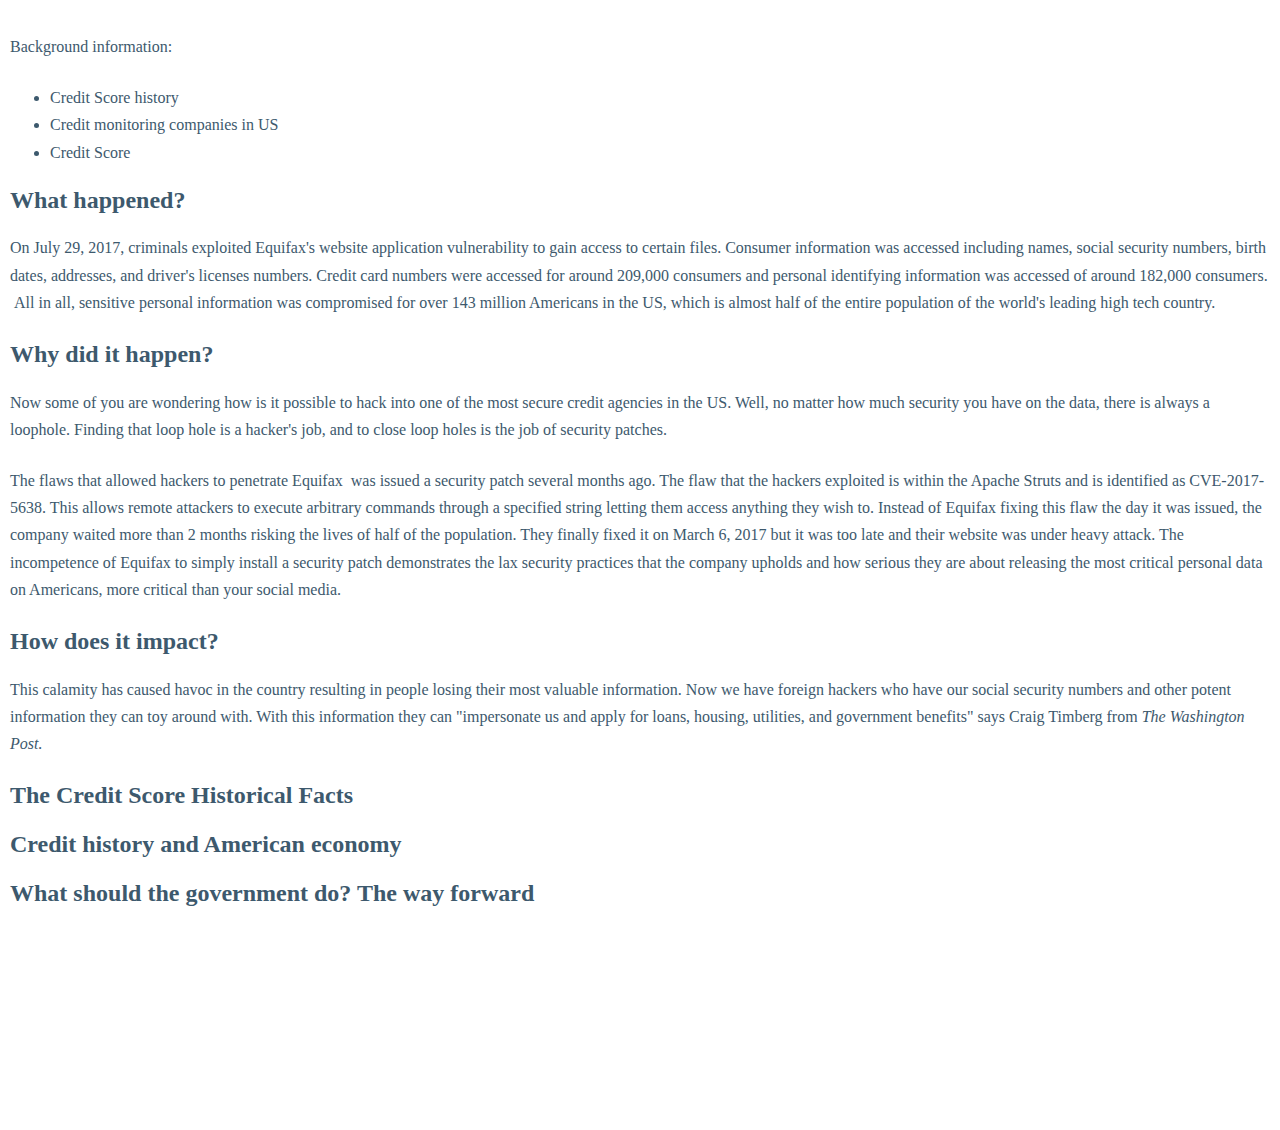
<file: resources/images/Edit Post ‹ My Reflections — WordPress.com_files/saved_resource.html>
<!DOCTYPE html>
<!-- saved from url=(0063)https://wordpress.com/post/reflectionsbylava.wordpress.com/1347 -->
<html style="overflow-y: hidden;"><head><meta http-equiv="Content-Type" content="text/html; charset=UTF-8"><style id="mceDefaultStyles" type="text/css">.mce-content-body div.mce-resizehandle {position: absolute;border: 1px solid black;box-sizing: box-sizing;background: #FFF;width: 7px;height: 7px;z-index: 10000}.mce-content-body .mce-resizehandle:hover {background: #000}.mce-content-body img[data-mce-selected],.mce-content-body hr[data-mce-selected] {outline: 1px solid black;resize: none}.mce-content-body .mce-clonedresizable {position: absolute;outline: 1px dashed black;opacity: .5;filter: alpha(opacity=50);z-index: 10000}.mce-content-body .mce-resize-helper {background: #555;background: rgba(0,0,0,0.75);border-radius: 3px;border: 1px;color: white;display: none;font-family: sans-serif;font-size: 12px;white-space: nowrap;line-height: 14px;margin: 5px 10px;padding: 5px;position: absolute;z-index: 10001}
.mce-visual-caret {position: absolute;background-color: black;background-color: currentcolor;}.mce-visual-caret-hidden {display: none;}*[data-mce-caret] {position: absolute;left: -1000px;right: auto;top: 0;margin: 0;padding: 0;}
.mce-content-body .mce-offscreen-selection {position: absolute;left: -9999999999px;max-width: 1000000px;}.mce-content-body *[contentEditable=false] {cursor: default;}.mce-content-body *[contentEditable=true] {cursor: text;}
.hiddenSpellError{border-bottom:2px solid red;cursor:default;}.hiddenGrammarError{border-bottom:2px solid green;cursor:default;}.hiddenSuggestion{border-bottom:2px solid blue;cursor:default;}</style><link rel="stylesheet" type="text/css" id="u0" href="./content.min.css"><link rel="stylesheet" type="text/css" id="u1" href="./wp-content.css"><link rel="stylesheet" type="text/css" id="u2" href="./dashicons(1).css"><link rel="stylesheet" type="text/css" id="u3" href="./editor.css"><link rel="stylesheet" type="text/css" id="u4" href="./css"></head><body id="tinymce" class="mce-content-body content post-type-post post-status-draft post-format-standard locale-en-us mceContentBody webkit wp-editor html5-captions wp-autoresize has-focus" data-id="tinymce-1" contenteditable="true" dir="ltr" style="overflow-y: hidden; padding-left: 1px; padding-right: 1px; padding-bottom: 50px;" data-mce-style="overflow-y: auto; padding-left: 1px; padding-right: 1px; padding-bottom: 50px;"><p>Background information:</p><ul><li>Credit Score history&nbsp;</li><li>Credit monitoring companies in US&nbsp;</li><li>Credit Score &nbsp;&nbsp;</li></ul><h2>What happened?</h2><p>On July 29, 2017, criminals exploited Equifax's website application vulnerability to gain access to certain files. Consumer information was accessed including names, social security numbers, birth dates, addresses, and driver's licenses numbers. Credit card numbers were accessed for around 209,000 consumers and personal identifying information was accessed of around 182,000 consumers. &nbsp;All in all, sensitive personal information was compromised for over 143 million Americans in the US, which is almost half of the entire population of the world's leading high tech country.</p><h2>Why did it happen?</h2><p>Now some of you are wondering how is it possible to hack into one of the most secure credit agencies in the US. Well, no matter how much security you have on the data, there is always a loophole. Finding that loop hole is a hacker's job, and to close loop holes is the job of security patches.</p><p>The flaws that allowed hackers to penetrate Equifax &nbsp;was issued a security patch several months ago. The flaw that the hackers exploited is within the Apache Struts and is identified as CVE-2017-5638. This allows remote attackers to execute arbitrary commands through a specified string letting them access anything they wish to. Instead of Equifax fixing this flaw the day it was issued, the company waited more than 2 months risking the lives of half of the population. They finally fixed it on March 6, 2017 but it was too late and their website was under heavy attack. The incompetence of Equifax to simply install a security patch demonstrates the lax security practices that the company upholds and how serious they are about releasing the most critical personal data on Americans, more critical than your social media.</p><h2>How does it impact?</h2><p>This calamity has caused havoc in the country resulting in people losing their most valuable information. Now we have foreign hackers who have our social security numbers and other potent information they can toy around with. With this information they can "impersonate us and apply for loans, housing, utilities, and government benefits" says Craig Timberg from <em>The Washington Post.&nbsp;</em></p><h2>The Credit Score Historical Facts</h2><h2>Credit history and American economy</h2><h2>What should the government do? The way forward</h2><p><br></p><p><br></p><p><br></p></body></html>
</file>
<file: resources/images/Edit Post ‹ My Reflections — WordPress.com_files/wp-content.css>
/* Additional default styles for the editor */

html {
	cursor: text;
}

body {
	font-family: Georgia, "Times New Roman", "Bitstream Charter", Times, serif;
	font-size: 16px;
	line-height: 1.5;
	color: #333;
	margin: 9px 10px;
	max-width: 100%;
	-webkit-font-smoothing: antialiased !important;
}

body.rtl {
	font-family: Tahoma, "Times New Roman", "Bitstream Charter", Times, serif;
}

body.locale-he-il {
	font-family: Arial, "Times New Roman", "Bitstream Charter", Times, serif;
}

body.wp-autoresize {
	overflow: visible !important;
	/* The padding ensures margins of the children are contained in the body. */
	padding-top: 1px !important;
	padding-bottom: 1px !important;
	padding-left: 0 !important;
	padding-right: 0 !important;
}

/* When font-weight is different than the default browser style,
Chrome and Safari replace <strong> and <b> with spans with inline styles on pasting?! */
body.webkit strong,
body.webkit b {
	font-weight: bold !important;
}

pre {
	font-family: Consolas, Monaco, monospace;
}

td,
th {
	font-family: inherit;
	font-size: inherit;
}

/* For emoji replacement images */
img.emoji {
	display: inline !important;
	border: none !important;
	height: 1em !important;
	width: 1em !important;
	margin: 0 .07em !important;
	vertical-align: -0.1em !important;
	background: none !important;
	padding: 0 !important;
	-webkit-box-shadow: none !important;
	box-shadow: none !important;
}

/* DFW mode */
html.wp-fullscreen,
html.wp-fullscreen body#tinymce {
	width: auto;
	max-width: none;
	min-height: 0;
	overflow: hidden;
	color: #333;
	background: transparent;
}

.aligncenter,
dl.aligncenter,
.html5-captions .wp-caption.aligncenter {
	display: block;
	margin-left: auto;
	margin-right: auto;
}

.alignleft {
	float: left;
}

.alignright {
	float: right;
}

.wp-caption {
	border: 1px solid #ddd;
	text-align: center;
	background-color: #f3f3f3;
	padding-top: 4px;
	margin: 10px 0;
}

.html5-captions .wp-caption {
	border: none;
	background-color: transparent;
	margin: 0;
	padding: 0;
}

.mceIEcenter {
	text-align: center;
}

.wp-caption img {
	margin: 0;
	padding: 0;
	border: 0 none;
}

div.mceTemp {
	-ms-user-select: element;
}

dl.wp-caption,
dl.wp-caption * {
	-webkit-user-drag: none;
}

.wp-caption-dd {
	font-size: 11px;
	line-height: 17px;
	padding: 0 4px 5px;
	margin: 0;
}

/* Remove blue highlighting of selected images in WebKit */
img[data-mce-selected]::selection {
	background-color: transparent;
}

/* Styles for the WordPress plugins */
.mce-content-body img[data-mce-placeholder] {
	border-radius: 0;
	padding: 0;
}

.mce-content-body img[data-wp-more] {
	border: 0;
	-webkit-box-shadow: none;
	box-shadow: none;
	width: 96%;
	height: 16px;
	display: block;
	margin: 15px auto 0;
	outline: 0;
	cursor: default;
}

.mce-content-body img[data-mce-placeholder][data-mce-selected] {
	outline: 1px dotted #888;
}

.mce-content-body img[data-wp-more="more"] {
	background: transparent url( images/more.png ) repeat-y scroll center center;
}

.mce-content-body img[data-wp-more="nextpage"] {
    background: transparent url( images/pagebreak.png ) repeat-y scroll center center;
}

/* Gallery, audio, video placeholders */
.mce-content-body img.wp-media {
	border: 1px solid #aaa;
	background-color: #f2f2f2;
	background-repeat: no-repeat;
	background-position: center center;
	width: 99%;
	height: 250px;
	outline: 0;
	cursor: pointer;
}

.mce-content-body img.wp-media:hover {
	background-color: #ededed;
	border-color: #777;
}

.mce-content-body img.wp-media.wp-media-selected {
	background-color: #d8d8d8;
	border-color: #777;
}

.mce-content-body img.wp-media.wp-gallery {
	background-image: url(images/gallery.png);
}

/* Image resize handles */
.mce-content-body div.mce-resizehandle {
	border-color: #777;
	width: 7px;
	height: 7px;
}

.mce-content-body img[data-mce-selected] {
	outline: 1px solid #777;
}

.mce-content-body img[data-mce-resize="false"] {
	outline: 0;
}

audio,
video,
embed {
	display: -moz-inline-stack;
	display: inline-block;
}

audio {
	visibility: hidden;
}

/**
 * WP Views
 */

.wpview-wrap {
	width: 99.99%; /* All IE need hasLayout, incl. 11 (ugh, not again!!) */
	position: relative;
	clear: both;
}

/* delegate the handling of the selection to the wpview tinymce plugin */
.wpview-wrap,
.wpview-wrap * {
	-moz-user-select: none;
	-webkit-user-select: none;
	-ms-user-select: none;
	user-select: none;
}

/* hide the shortcode content, but allow the content to still be selected */
.wpview-wrap .wpview-clipboard,
.wpview-wrap > p {
	position: absolute;
	top: 0;
	left: 0;
	z-index: -1;
	clip: rect(1px 1px 1px 1px); /* IE7 */
	clip: rect(1px, 1px, 1px, 1px);
	overflow: hidden;
	outline: 0;
	padding: 0;
	border: 0;
	width: 1px;
	height: 1px;
}

/* An ugly box will appear when this is focussed in IE, so we'll move it outside the window. */
.wpview-wrap.wpview-selection-before > p,
.wpview-wrap.wpview-selection-after > p {
	left: -10000px;
}

.wpview-wrap .wpview-clipboard,
.wpview-wrap .wpview-clipboard *,
.wpview-wrap > p {
	-moz-user-select: text;
	-webkit-user-select: text;
	-ms-user-select: text;
	user-select: text;
}

.has-focus .wpview-wrap.wpview-selection-before:before,
.has-focus .wpview-wrap.wpview-selection-after:before {
	content: '';
	margin: 0;
	padding: 0;
	position: absolute;
	top: -2px;
	left: -3px;
	bottom: -2px;
	width: 1px;
	background-color: black;
	background-color: currentcolor;
	opacity: 1;
}

.has-focus .wpview-wrap.wpview-selection-after:before {
	left: auto;
	right: -3px;
}

.has-focus .wpview-wrap.wpview-cursor-hide:before {
	opacity: 0;
}

/**
 * Media previews
 */
.wpview-wrap {
    position: relative;
    margin-bottom: 16px;
	border: 1px solid transparent;
}

.wpview-wrap[data-mce-selected] {
	background-color: rgba(0,0,0,0.1);
	border-color: rgba(0,0,0,0.3);
}

.ie8 .wpview-wrap[data-mce-selected],
.ie7 .wpview-wrap[data-mce-selected] {
	background-color: #e5e5e5;
	border-color: #777;
}

.wpview-overlay {
	position: absolute;
	top: 0;
	right: 0;
	bottom: 0;
	left: 0;
}

.wpview-wrap[data-mce-selected] .wpview-overlay {
	display: none;
}

.wpview-wrap .loading-placeholder {
	border: 1px dashed #ccc;
	padding: 10px;
}

.wpview-wrap[data-mce-selected] .loading-placeholder {
	border-color: transparent;
}

/* A little "loading" animation, not showing in IE < 10 */
.wpview-wrap .wpview-loading {
	width: 60px;
	height: 5px;
	overflow: hidden;
	background-color: transparent;
	margin: 10px auto 0;
}

.wpview-wrap .wpview-loading ins {
	background-color: #333;
	margin: 0 0 0 -60px;
	width: 60px;
	height: 5px;
	display: block;
	-webkit-animation: wpview-loading 1.3s infinite 1s linear;
	animation: wpview-loading 1.3s infinite 1s linear;
}

@-webkit-keyframes wpview-loading {
	0% {
		margin-left: -60px;
	}
	100% {
		margin-left: 60px;
	}
}

@keyframes wpview-loading {
	0% {
		margin-left: -60px;
	}
	100% {
		margin-left: 60px;
	}
}

.wpview-wrap .wpview-content > iframe {
	max-width: 100%;
	background: transparent;
}

.wpview-error {
	border: 1px solid #dedede;
	padding: 1em 0;
	margin: 0;
	word-wrap: break-word;
}

.wpview-wrap[data-mce-selected] .wpview-error {
	border-color: transparent;
}

.wpview-error .dashicons,
.loading-placeholder .dashicons {
	display: block;
	margin: 0 auto;
	width: 32px;
	height: 32px;
	font-size: 32px;
}

.wpview-error p {
	margin: 0;
	text-align: center;
	font-family: 'Open Sans', sans-serif;
}

.wpview-type-gallery:after {
    content: '';
	display: table;
    clear: both;
}

.wpview-type-contact-form {
	padding: 20px;
	text-align: center;
}

.wpview-type-contact-form button {
	width: 300px;
	height: 40px;
	font-size: 16px;
	background: #fff;
	color: #2e4453;
	border: 1px solid #c8d7e1;
	border-radius: 4px;
}

.wpview-type-contact-form-field {
	border: none;
	padding: 0;
	width: 300px;
	margin: 0 auto 10px;
}

.wpview-type-contact-form-field label,
.wpview-type-contact-form-field legend {
	text-align: left;
	width: 100%;
}

.wpview-type-contact-form-field label {
	display: block;
	margin: 5px 0;
}

.wpview-type-contact-form-field input[type=text],
.wpview-type-contact-form-field textarea,
.wpview-type-contact-form-field select {
	width: 100%;
	font-size: 16px;
	padding: 7px 14px;
	box-sizing: border-box;
	border: 1px solid #c8d7e1;
}

.wpview-type-contact-form-field select {
	background: #fff;
	height: 40px;
}

.gallery img[data-mce-selected]:focus {
	outline: none;
}

.gallery a {
	cursor: default;
}

.gallery {
	margin: auto -6px;
	padding: 6px 0;
	line-height: 1;
	overflow-x: hidden;
}

.ie7 .gallery,
.ie8 .gallery {
	margin: auto;
}

.gallery .gallery-item {
	float: left;
	margin: 0;
	text-align: center;
	padding: 6px;
	-webkit-box-sizing: border-box;
	-moz-box-sizing: border-box;
	box-sizing: border-box;
}

.ie7 .gallery .gallery-item,
.ie8 .gallery .gallery-item {
	padding: 6px 0;
}

.gallery .gallery-caption,
.gallery .gallery-icon {
	margin: 0;
}

.gallery .gallery-caption {
	font-size: 13px;
	margin: 4px 0;
}

.gallery-columns-1 .gallery-item {
	width: 100%;
}

.gallery-columns-2 .gallery-item {
	width: 50%;
}

.gallery-columns-3 .gallery-item {
	width: 33.333%;
}

.ie8 .gallery-columns-3 .gallery-item,
.ie7 .gallery-columns-3 .gallery-item {
	width: 33%;
}

.gallery-columns-4 .gallery-item {
	width: 25%;
}

.gallery-columns-5 .gallery-item {
	width: 20%;
}

.gallery-columns-6 .gallery-item {
	width: 16.665%;
}

.gallery-columns-7 .gallery-item {
	width: 14.285%;
}

.gallery-columns-8 .gallery-item {
	width: 12.5%;
}

.gallery-columns-9 .gallery-item {
	width: 11.111%;
}

.gallery img {
	max-width: 100%;
	height: auto;
	border: none;
	padding: 0;
}

img.wp-oembed {
	border: 1px dashed #888;
	background: #f7f5f2 url(images/embedded.png) no-repeat scroll center center;
	width: 300px;
	height: 250px;
	outline: 0;
}

/* rtl */
.rtl .gallery .gallery-item {
	float: right;
}

@media print,
	(-o-min-device-pixel-ratio: 5/4),
	(-webkit-min-device-pixel-ratio: 1.25),
	(min-resolution: 120dpi) {

	.mce-content-body img.mce-wp-more {
		background-image: url( images/more-2x.png );
		background-size: 1900px 20px;
	}

	.mce-content-body img.mce-wp-nextpage {
    	background-image: url( images/pagebreak-2x.png );
		background-size: 1900px 20px;
	}
}
</file>
<file: resources/images/Edit Post ‹ My Reflections — WordPress.com_files/dashicons(1).css>
@font-face{font-family:dashicons;src:url(../fonts/dashicons.eot);}@font-face{font-family:dashicons;src:url([data-uri]) format('woff'),	url(../fonts/dashicons.ttf) format("truetype"),	url(../fonts/dashicons.svg#dashicons) format("svg");font-weight:normal;font-style:normal;}.dashicons,
.dashicons-before:before{display:inline-block;width:20px;height:20px;font-size:20px;line-height:1;font-family:dashicons;text-decoration:inherit;font-weight:normal;font-style:normal;vertical-align:top;text-align:center;-webkit-transition:color .1s ease-in 0;transition:color .1s ease-in 0;-webkit-font-smoothing:antialiased;-moz-osx-font-smoothing:grayscale;}.dashicons-menu:before{content:"\f333";}.dashicons-admin-site:before{content:"\f319";}.dashicons-dashboard:before{content:"\f226";}.dashicons-admin-media:before{content:"\f104";}.dashicons-admin-page:before{content:"\f105";}.dashicons-admin-comments:before{content:"\f101";}.dashicons-admin-appearance:before{content:"\f100";}.dashicons-admin-plugins:before{content:"\f106";}.dashicons-admin-users:before{content:"\f110";}.dashicons-admin-tools:before{content:"\f107";}.dashicons-admin-settings:before{content:"\f108";}.dashicons-admin-network:before{content:"\f112";}.dashicons-admin-generic:before{content:"\f111";}.dashicons-admin-home:before{content:"\f102";}.dashicons-admin-collapse:before{content:"\f148";}.dashicons-filter:before{content:"\f536";}.dashicons-admin-customizer:before{content:"\f540";}.dashicons-admin-multisite:before{content:"\f541";}.dashicons-admin-links:before,
.dashicons-format-links:before{content:"\f103";}.dashicons-admin-post:before,
.dashicons-format-standard:before{content:"\f109";}.dashicons-format-image:before{content:"\f128";}.dashicons-format-gallery:before{content:"\f161";}.dashicons-format-audio:before{content:"\f127";}.dashicons-format-video:before{content:"\f126";}.dashicons-format-chat:before{content:"\f125";}.dashicons-format-status:before{content:"\f130";}.dashicons-format-aside:before{content:"\f123";}.dashicons-format-quote:before{content:"\f122";}.dashicons-welcome-write-blog:before,
.dashicons-welcome-edit-page:before{content:"\f119";}.dashicons-welcome-add-page:before{content:"\f133";}.dashicons-welcome-view-site:before{content:"\f115";}.dashicons-welcome-widgets-menus:before{content:"\f116";}.dashicons-welcome-comments:before{content:"\f117";}.dashicons-welcome-learn-more:before{content:"\f118";}.dashicons-image-crop:before{content:"\f165";}.dashicons-image-rotate:before{content:"\f531";}.dashicons-image-rotate-left:before{content:"\f166";}.dashicons-image-rotate-right:before{content:"\f167";}.dashicons-image-flip-vertical:before{content:"\f168";}.dashicons-image-flip-horizontal:before{content:"\f169";}.dashicons-image-filter:before{content:"\f533";}.dashicons-undo:before{content:"\f171";}.dashicons-redo:before{content:"\f172";}.dashicons-editor-bold:before{content:"\f200";}.dashicons-editor-italic:before{content:"\f201";}.dashicons-editor-ul:before{content:"\f203";}.dashicons-editor-ol:before{content:"\f204";}.dashicons-editor-quote:before{content:"\f205";}.dashicons-editor-alignleft:before{content:"\f206";}.dashicons-editor-aligncenter:before{content:"\f207";}.dashicons-editor-alignright:before{content:"\f208";}.dashicons-editor-insertmore:before{content:"\f209";}.dashicons-editor-spellcheck:before{content:"\f210";}.dashicons-editor-distractionfree:before,
.dashicons-editor-expand:before{content:"\f211";}.dashicons-editor-contract:before{content:"\f506";}.dashicons-editor-kitchensink:before{content:"\f212";}.dashicons-editor-underline:before{content:"\f213";}.dashicons-editor-justify:before{content:"\f214";}.dashicons-editor-textcolor:before{content:"\f215";}.dashicons-editor-paste-word:before{content:"\f216";}.dashicons-editor-paste-text:before{content:"\f217";}.dashicons-editor-removeformatting:before{content:"\f218";}.dashicons-editor-video:before{content:"\f219";}.dashicons-editor-customchar:before{content:"\f220";}.dashicons-editor-outdent:before{content:"\f221";}.dashicons-editor-indent:before{content:"\f222";}.dashicons-editor-help:before{content:"\f223";}.dashicons-editor-strikethrough:before{content:"\f224";}.dashicons-editor-unlink:before{content:"\f225";}.dashicons-editor-rtl:before{content:"\f320";}.dashicons-editor-break:before{content:"\f474";}.dashicons-editor-code:before{content:"\f475";}.dashicons-editor-paragraph:before{content:"\f476";}.dashicons-editor-table:before{content:"\f535";}.dashicons-align-left:before{content:"\f135";}.dashicons-align-right:before{content:"\f136";}.dashicons-align-center:before{content:"\f134";}.dashicons-align-none:before{content:"\f138";}.dashicons-lock:before{content:"\f160";}.dashicons-unlock:before{content:"\f528";}.dashicons-calendar:before{content:"\f145";}.dashicons-calendar-alt:before{content:"\f508";}.dashicons-visibility:before{content:"\f177";}.dashicons-hidden:before{content:"\f530";}.dashicons-post-status:before{content:"\f173";}.dashicons-edit:before{content:"\f464";}.dashicons-post-trash:before,
.dashicons-trash:before{content:"\f182";}.dashicons-sticky:before{content:"\f537";}.dashicons-external:before{content:"\f504";}.dashicons-arrow-up:before{content:"\f142";}.dashicons-arrow-down:before{content:"\f140";}.dashicons-arrow-left:before{content:"\f141";}.dashicons-arrow-right:before{content:"\f139";}.dashicons-arrow-up-alt:before{content:"\f342";}.dashicons-arrow-down-alt:before{content:"\f346";}.dashicons-arrow-left-alt:before{content:"\f340";}.dashicons-arrow-right-alt:before{content:"\f344";}.dashicons-arrow-up-alt2:before{content:"\f343";}.dashicons-arrow-down-alt2:before{content:"\f347";}.dashicons-arrow-left-alt2:before{content:"\f341";}.dashicons-arrow-right-alt2:before{content:"\f345";}.dashicons-leftright:before{content:"\f229";}.dashicons-sort:before{content:"\f156";}.dashicons-randomize:before{content:"\f503";}.dashicons-list-view:before{content:"\f163";}.dashicons-exerpt-view:before, .dashicons-excerpt-view:before{content:"\f164";}.dashicons-grid-view:before{content:"\f509";}.dashicons-move:before{content:"\f545";}.dashicons-hammer:before{content:"\f308";}.dashicons-art:before{content:"\f309";}.dashicons-migrate:before{content:"\f310";}.dashicons-performance:before{content:"\f311";}.dashicons-universal-access:before{content:"\f483";}.dashicons-universal-access-alt:before{content:"\f507";}.dashicons-tickets:before{content:"\f486";}.dashicons-nametag:before{content:"\f484";}.dashicons-clipboard:before{content:"\f481";}.dashicons-heart:before{content:"\f487";}.dashicons-megaphone:before{content:"\f488";}.dashicons-schedule:before{content:"\f489";}.dashicons-wordpress:before{content:"\f120";}.dashicons-wordpress-alt:before{content:"\f324";}.dashicons-pressthis:before{content:"\f157";}.dashicons-update:before{content:"\f463";}.dashicons-screenoptions:before{content:"\f180";}.dashicons-cart:before{content:"\f174";}.dashicons-feedback:before{content:"\f175";}.dashicons-cloud:before{content:"\f176";}.dashicons-translation:before{content:"\f326";}.dashicons-tag:before{content:"\f323";}.dashicons-category:before{content:"\f318";}.dashicons-archive:before{content:"\f480";}.dashicons-tagcloud:before{content:"\f479";}.dashicons-text:before{content:"\f478";}.dashicons-media-archive:before{content:"\f501";}.dashicons-media-audio:before{content:"\f500";}.dashicons-media-code:before{content:"\f499";}.dashicons-media-default:before{content:"\f498";}.dashicons-media-document:before{content:"\f497";}.dashicons-media-interactive:before{content:"\f496";}.dashicons-media-spreadsheet:before{content:"\f495";}.dashicons-media-text:before{content:"\f491";}.dashicons-media-video:before{content:"\f490";}.dashicons-playlist-audio:before{content:"\f492";}.dashicons-playlist-video:before{content:"\f493";}.dashicons-controls-play:before{content:"\f522";}.dashicons-controls-pause:before{content:"\f523";}.dashicons-controls-forward:before{content:"\f519";}.dashicons-controls-skipforward:before{content:"\f517";}.dashicons-controls-back:before{content:"\f518";}.dashicons-controls-skipback:before{content:"\f516";}.dashicons-controls-repeat:before{content:"\f515";}.dashicons-controls-volumeon:before{content:"\f521";}.dashicons-controls-volumeoff:before{content:"\f520";}.dashicons-yes:before{content:"\f147";}.dashicons-no:before{content:"\f158";}.dashicons-no-alt:before{content:"\f335";}.dashicons-plus:before{content:"\f132";}.dashicons-plus-alt:before{content:"\f502";}.dashicons-plus-alt2:before{content:"\f543";}.dashicons-minus:before{content:"\f460";}.dashicons-dismiss:before{content:"\f153";}.dashicons-marker:before{content:"\f159";}.dashicons-star-filled:before{content:"\f155";}.dashicons-star-half:before{content:"\f459";}.dashicons-star-empty:before{content:"\f154";}.dashicons-flag:before{content:"\f227";}.dashicons-info:before{content:"\f348";}.dashicons-warning:before{content:"\f534";}.dashicons-share:before{content:"\f237";}.dashicons-share1:before{content:"\f237";}.dashicons-share-alt:before{content:"\f240";}.dashicons-share-alt2:before{content:"\f242";}.dashicons-twitter:before{content:"\f301";}.dashicons-rss:before{content:"\f303";}.dashicons-email:before{content:"\f465";}.dashicons-email-alt:before{content:"\f466";}.dashicons-facebook:before{content:"\f304";}.dashicons-facebook-alt:before{content:"\f305";}.dashicons-networking:before{content:"\f325";}.dashicons-googleplus:before{content:"\f462";}.dashicons-location:before{content:"\f230";}.dashicons-location-alt:before{content:"\f231";}.dashicons-camera:before{content:"\f306";}.dashicons-images-alt:before{content:"\f232";}.dashicons-images-alt2:before{content:"\f233";}.dashicons-video-alt:before{content:"\f234";}.dashicons-video-alt2:before{content:"\f235";}.dashicons-video-alt3:before{content:"\f236";}.dashicons-vault:before{content:"\f178";}.dashicons-shield:before{content:"\f332";}.dashicons-shield-alt:before{content:"\f334";}.dashicons-sos:before{content:"\f468";}.dashicons-search:before{content:"\f179";}.dashicons-slides:before{content:"\f181";}.dashicons-analytics:before{content:"\f183";}.dashicons-chart-pie:before{content:"\f184";}.dashicons-chart-bar:before{content:"\f185";}.dashicons-chart-line:before{content:"\f238";}.dashicons-chart-area:before{content:"\f239";}.dashicons-groups:before{content:"\f307";}.dashicons-businessman:before{content:"\f338";}.dashicons-id:before{content:"\f336";}.dashicons-id-alt:before{content:"\f337";}.dashicons-products:before{content:"\f312";}.dashicons-awards:before{content:"\f313";}.dashicons-forms:before{content:"\f314";}.dashicons-testimonial:before{content:"\f473";}.dashicons-portfolio:before{content:"\f322";}.dashicons-book:before{content:"\f330";}.dashicons-book-alt:before{content:"\f331";}.dashicons-download:before{content:"\f316";}.dashicons-upload:before{content:"\f317";}.dashicons-backup:before{content:"\f321";}.dashicons-clock:before{content:"\f469";}.dashicons-lightbulb:before{content:"\f339";}.dashicons-microphone:before{content:"\f482";}.dashicons-desktop:before{content:"\f472";}.dashicons-laptop:before{content:"\f547";}.dashicons-tablet:before{content:"\f471";}.dashicons-smartphone:before{content:"\f470";}.dashicons-phone:before{content:"\f525";}.dashicons-smiley:before{content:"\f328";}.dashicons-index-card:before{content:"\f510";}.dashicons-carrot:before{content:"\f511";}.dashicons-building:before{content:"\f512";}.dashicons-store:before{content:"\f513";}.dashicons-album:before{content:"\f514";}.dashicons-palmtree:before{content:"\f527";}.dashicons-tickets-alt:before{content:"\f524";}.dashicons-money:before{content:"\f526";}.dashicons-thumbs-up:before{content:"\f529";}.dashicons-thumbs-down:before{content:"\f542";}.dashicons-layout:before{content:"\f538";}.dashicons-paperclip:before{content:"\f546";}
</file>
<file: resources/images/Edit Post ‹ My Reflections — WordPress.com_files/editor.css>
body {
  font-family: "Noto Serif", Georgia, "Times New Roman", Times, serif;
  font-weight: 400;
  -webkit-font-smoothing: antialiased;
  -moz-osx-font-smoothing: grayscale;
  color: #3d596d; }

body {
  font-family: "Noto Serif", Georgia, "Times New Roman", Times, serif;
  font-size: 16px;
  line-height: 1.7;
  margin-top: 32px;
  margin-bottom: 72px; }

p {
  margin: 0 0 24px 0; }
  .mce-content-body p {
    /* To override lightgray/content.min.css */
    line-height: inherit; }
  p:last-child {
    margin-bottom: 0; }

blockquote,
q {
  -webkit-hyphens: none;
      -ms-hyphens: none;
          hyphens: none;
  quotes: none; }

a:link,
a:visited,
a:hover,
a:active {
  color: #00aadc; }

code {
  font-family: Monaco, Consolas, "Andale Mono", "DejaVu Sans Mono", "Courier 10 Pitch", Courier, monospace;
  padding: 1px 4px;
  border-radius: 2px; }

pre {
  background: #f3f6f8;
  font-family: Monaco, Consolas, "Andale Mono", "DejaVu Sans Mono", "Courier 10 Pitch", Courier, monospace;
  padding: 8px;
  overflow-x: auto; }
  pre code {
    background: none;
    padding: 0; }

img {
  max-width: 100%;
  height: auto; }

a img {
  border: 0; }

.ios img {
  -webkit-user-select: none; }

.alignleft {
  margin: 16px 16px 16px 0; }

.alignright {
  margin: 16px 0 16px 16px; }

.html5-captions .wp-caption {
  background: none;
  box-sizing: border-box;
  border: none;
  margin-bottom: 16px;
  max-width: 100%;
  padding-top: 0; }
  .html5-captions .wp-caption.alignleft {
    margin-right: 16px; }
  .html5-captions .wp-caption.alignright {
    margin-left: 16px; }

.wp-caption-dt {
  overflow: hidden; }

/* iOS does not obey max-width if width is set. */
.ios .wp-caption {
  width: auto !important; }

.wp-caption img {
  display: block;
  margin: 0; }

.wp-caption-dd {
  background: #f3f6f8;
  color: #4f748e;
  font-size: 14px;
  line-height: 1.7;
  padding: 16px; }

.wpview-body::before {
  content: '';
  position: absolute;
  top: 0;
  right: 0;
  bottom: 0;
  left: 0;
  cursor: default; }
  .wpview-wrap[data-mce-selected] .wpview-body::before {
    display: none; }

.wpview-wrap iframe {
  display: block;
  width: 100%; }

blockquote {
  padding: 16px;
  margin: 8px 0 24px 0;
  border-left: 2px solid #87a6bc;
  color: #4f748e;
  background: #e9eff3; }

caption,
th,
td {
  font-weight: normal;
  text-align: left; }

table,
th,
td {
  border: 1px solid #c8d7e1; }

table {
  border-collapse: separate;
  border-spacing: 0;
  border-width: 1px 0 0 1px;
  margin: 0 0 1.6em;
  table-layout: fixed;
  /* Prevents HTML tables from becoming too wide */
  width: 100%; }

caption,
th,
td {
  font-weight: normal;
  text-align: left; }

th {
  border-width: 0 1px 1px 0;
  font-weight: 700; }

td {
  border-width: 0 1px 1px 0; }

th, td {
  padding: 0.4em; }

.mce-item-table, .mce-item-table td, .mce-item-table th, .mce-item-table caption {
  border: 1px solid #c8d7e1; }

hr {
  border: 0;
  height: 1px;
  margin: 8px 0;
  background: #c8d7e1; }

/* Styles for formatting the boundaries of anchors and code elements */
.mce-content-body a[data-mce-selected] {
  padding: 0 2px;
  margin: 0 -2px;
  border-radius: 2px;
  box-shadow: 0 0 0 1px rgba(0, 170, 220, 0.2);
  background: rgba(0, 170, 220, 0.2);
  color: #005082; }

.mce-content-body code {
  padding: 2px 4px;
  margin: 0;
  border-radius: 2px;
  color: #2e4453;
  background: #e9eff3; }

.mce-content-body code[data-mce-selected] {
  background: #c8d7e1; }

img.is-transient {
  /**
		This class is applied to images that are currently uploading to the media library from the TinyMCE editor
	*/ }

.wpview-type-simple-payments__wrapper {
  display: -webkit-box;
  display: -ms-flexbox;
  display: flex;
  -webkit-box-orient: vertical;
  -webkit-box-direction: normal;
      -ms-flex-direction: column;
          flex-direction: column;
  padding: 10px; }
  @media (min-width: 481px) {
    .wpview-type-simple-payments__wrapper {
      -webkit-box-orient: horizontal;
      -webkit-box-direction: normal;
          -ms-flex-direction: row;
              flex-direction: row; } }

.wpview-type-simple-payments__image-part {
  -webkit-box-flex: 0;
      -ms-flex: 0 0 30%;
          flex: 0 0 30%;
  margin-bottom: 24px; }
  @media (min-width: 481px) {
    .wpview-type-simple-payments__image-part {
      margin-bottom: 0; } }

.wpview-type-simple-payments__image-figure {
  border: 1px solid #a8bece;
  background-color: #e9eff3;
  margin: 0;
  min-width: 70px;
  padding-top: calc(100% - 2px);
  position: relative; }

.wpview-type-simple-payments__image {
  height: auto;
  left: 50%;
  margin: 0;
  max-height: 100%;
  max-width: 100%;
  position: absolute;
  top: 50%;
  -webkit-transform: translate(-50%, -50%);
          transform: translate(-50%, -50%);
  width: auto; }

.wpview-type-simple-payments__text-part {
  -ms-flex-preferred-size: 100%;
      flex-basis: 100%; }

.mce-content-body .wpview-type-simple-payments__text-part > div:not(.wpview-type-simple-payments__pay-part) {
  line-height: 1.7; }

@media (min-width: 481px) {
  .wpview-type-simple-payments__image-part + .wpview-type-simple-payments__text-part {
    -ms-flex-preferred-size: 70%;
        flex-basis: 70%;
    padding-left: 24px; } }

.wpview-type-simple-payments__title {
  font-weight: bold;
  margin-bottom: 24px; }

.wpview-type-simple-payments__description {
  margin-bottom: 24px; }

.wpview-type-simple-payments__price-part {
  font-weight: bold;
  margin-bottom: 24px; }

.wpview-type-simple-payments__pay-part {
  display: -webkit-box;
  display: -ms-flexbox;
  display: flex; }

.wpview-type-simple-payments__pay-quantity {
  -webkit-box-flex: 0;
      -ms-flex: 0 0 auto;
          flex: 0 0 auto;
  margin-right: 10px; }

.wpview-type-simple-payments__pay-quantity-input {
  border: 1px solid #a8bece;
  padding: 6px 8px;
  max-width: 42px; }

.wpview-type-simple-payments__pay-paypal-button-wrapper {
  -webkit-box-flex: 0;
      -ms-flex: 0 0 auto;
          flex: 0 0 auto; }

.wpview-type-simple-payments__pay-paypal-button-content {
  box-sizing: border-box;
  height: 24px;
  position: relative;
  text-align: center;
  top: 50%;
  -webkit-transform: translateY(-50%);
          transform: translateY(-50%);
  width: 144px;
  padding: 4px 8px; }

.wpview-type-simple-payments__pay-paypal-button-content:before {
  bottom: -1px;
  content: '';
  height: 24px;
  left: -1px;
  position: absolute;
  right: -1px;
  width: 144px;
  background: transparent linear-gradient(whitesmoke, #cccccc) repeat scroll 0px 100%/auto padding-box border-box;
  border-radius: 4px 4px 4px 4px;
  padding: 1px; }

.wpview-type-simple-payments__pay-paypal-button-text {
  display: inline-block;
  height: 12px;
  position: relative;
  text-align: left;
  text-shadow: #cccccc 0px -1px;
  top: -3px;
  width: 43px;
  -webkit-perspective-origin: 21.125px 6px;
          perspective-origin: 21.125px 6px;
  font-family: "Helvetica Neue",Helvetica, Arial, sans-serif;
  font-size: 10px;
  font-style: normal;
  font-weight: 500;
  line-height: normal; }

.wpview-type-simple-payments_paypal-logo {
  display: inline-block;
  height: 17px;
  position: relative;
  vertical-align: top;
  width: 53px;
  background-image: url("/calypso/images/simple-payments/paypal-logo.svg");
  background-size: 53px 17px; }
</file>
<file: resources/images/Edit Post ‹ My Reflections — WordPress.com_files/content.min.css>
body{background-color:#FFFFFF;color:#000000;font-family:Verdana,Arial,Helvetica,sans-serif;font-size:14px;scrollbar-3dlight-color:#F0F0EE;scrollbar-arrow-color:#676662;scrollbar-base-color:#F0F0EE;scrollbar-darkshadow-color:#DDDDDD;scrollbar-face-color:#E0E0DD;scrollbar-highlight-color:#F0F0EE;scrollbar-shadow-color:#F0F0EE;scrollbar-track-color:#F5F5F5}td,th{font-family:Verdana,Arial,Helvetica,sans-serif;font-size:14px}.mce-content-body .mce-reset{margin:0;padding:0;border:0;outline:0;vertical-align:top;background:transparent;text-decoration:none;color:black;font-family:Arial;font-size:11px;text-shadow:none;float:none;position:static;width:auto;height:auto;white-space:nowrap;cursor:inherit;line-height:normal;font-weight:normal;text-align:left;-webkit-tap-highlight-color:transparent;-moz-box-sizing:content-box;-webkit-box-sizing:content-box;box-sizing:content-box;direction:ltr;max-width:none}.mce-object{border:1px dotted #3A3A3A;background:#D5D5D5 url(img/object.gif) no-repeat center}.mce-preview-object{display:inline-block;position:relative;margin:0 2px 0 2px;line-height:0;border:1px solid gray}.mce-preview-object[data-mce-selected="2"] .mce-shim{display:none}.mce-preview-object .mce-shim{position:absolute;top:0;left:0;width:100%;height:100%;background:url([data-uri])}figure.align-left{float:left}figure.align-right{float:right}figure.image.align-center{display:table;margin-left:auto;margin-right:auto}figure.image{display:inline-block;border:1px solid gray;margin:0 2px 0 1px;background:#f5f2f0}figure.image img{margin:8px 8px 0 8px}figure.image figcaption{margin:6px 8px 6px 8px;text-align:center}.mce-toc{border:1px solid gray}.mce-toc h2{margin:4px}.mce-toc li{list-style-type:none}.mce-pagebreak{cursor:default;display:block;border:0;width:100%;height:5px;border:1px dashed #666;margin-top:15px;page-break-before:always}@media print{.mce-pagebreak{border:0}}.mce-item-anchor{cursor:default;display:inline-block;-webkit-user-select:all;-webkit-user-modify:read-only;-moz-user-select:all;-moz-user-modify:read-only;user-select:all;user-modify:read-only;width:9px !important;height:9px !important;border:1px dotted #3A3A3A;background:#D5D5D5 url(img/anchor.gif) no-repeat center}.mce-nbsp,.mce-shy{background:#AAA}.mce-shy::after{content:'-'}.mce-match-marker{background:#AAA;color:#fff}.mce-match-marker-selected{background:#3399ff;color:#fff}.mce-spellchecker-word{border-bottom:2px solid #F00;cursor:default}.mce-spellchecker-grammar{border-bottom:2px solid #008000;cursor:default}.mce-item-table,.mce-item-table td,.mce-item-table th,.mce-item-table caption{border:1px dashed #BBB}td[data-mce-selected],th[data-mce-selected]{background-color:#3399ff !important}.mce-edit-focus{outline:1px dotted #333}.mce-resize-bar-dragging{background-color:blue;opacity:.25;filter:alpha(opacity=25);zoom:1}.mce-content-body p,.mce-content-body div,.mce-content-body h1,.mce-content-body h2,.mce-content-body h3,.mce-content-body h4,.mce-content-body h5,.mce-content-body h6{line-height:1.2em}.mce-content-body *[contentEditable=false] *[contentEditable=true]:focus{outline:2px solid #2d8ac7}.mce-content-body *[contentEditable=false] *[contentEditable=true]:hover{outline:2px solid #7ACAFF}.mce-content-body *[contentEditable=false][data-mce-selected]{outline:2px solid #2d8ac7}.mce-content-body a[data-mce-selected],.mce-content-body code[data-mce-selected]{background:#bfe6ff}.mce-content-body hr{cursor:default}
</file>
